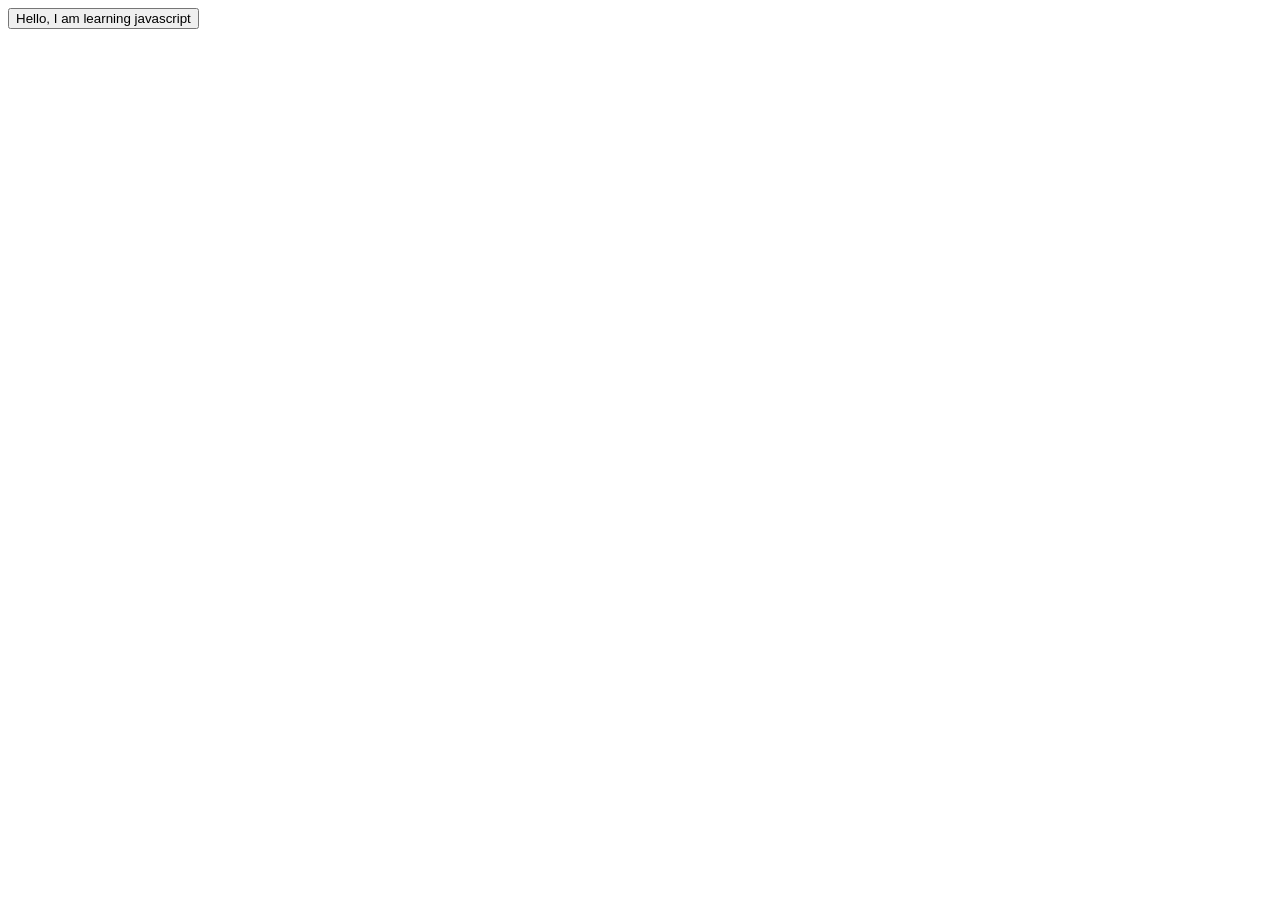
<file: index.html>
<!doctype html>
<html lang="en">
  <head>
    <meta charset="UTF-8" />
    <meta name="viewport" content="width=device-width, initial-scale=1.0" />
    <title>Document</title>
  </head>
  <body>
    <button onclick="whenClicked()">Hello, I am learning javascript</button>
  </body>

  <script>
    function whenClicked() {
      alert("you clicked on me!");
    }ka
  </script>
</html>
</file>
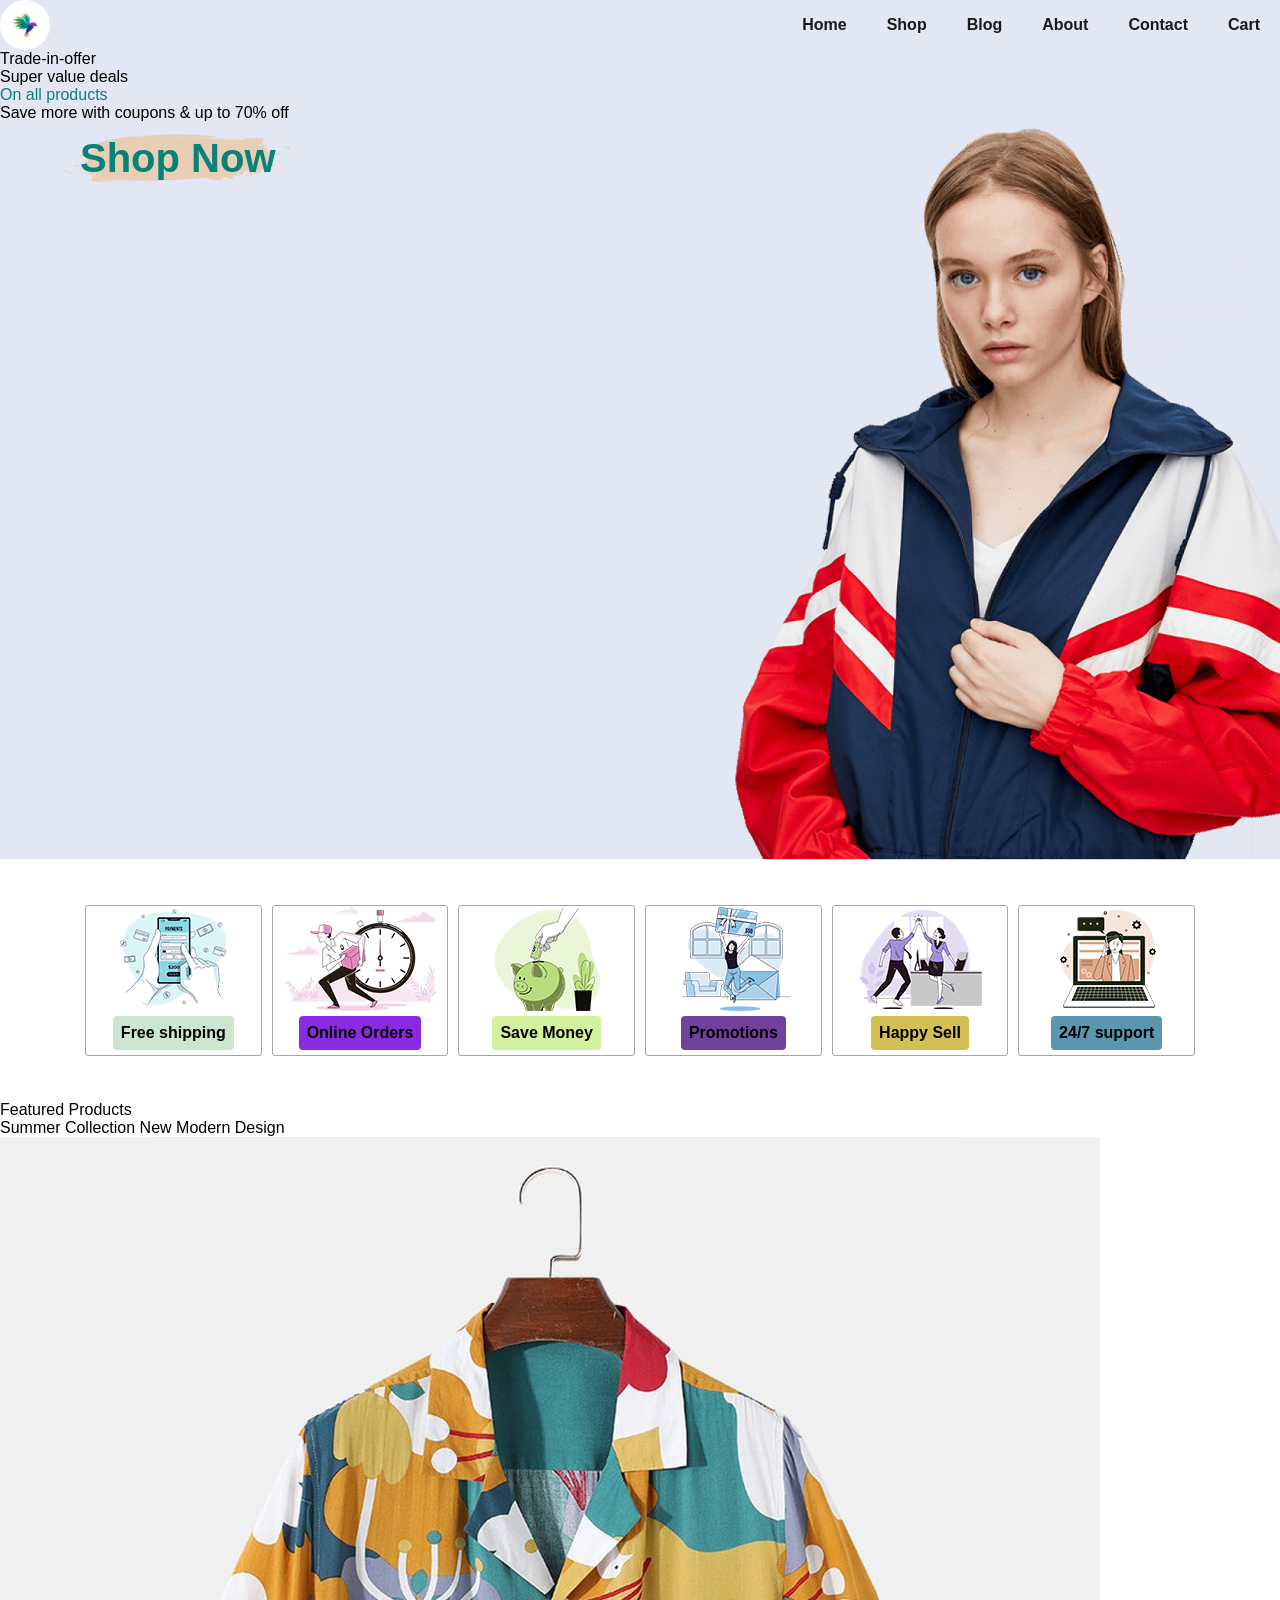
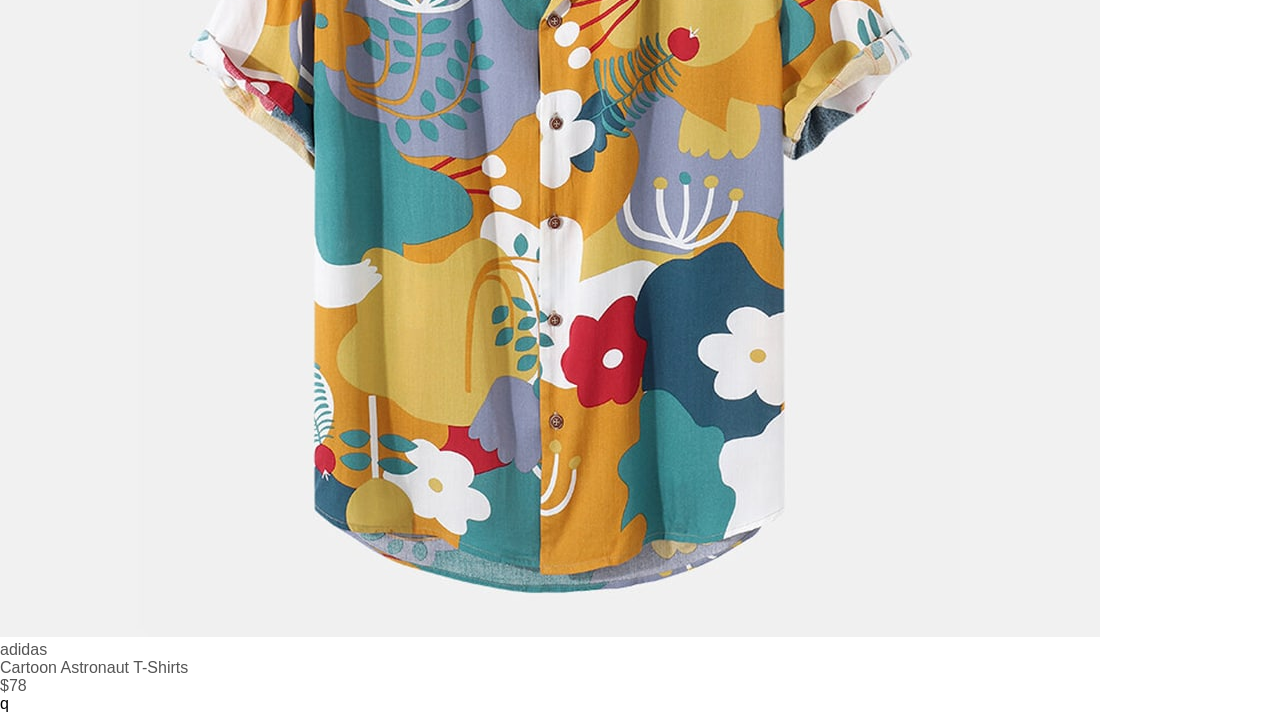
<file: ecommerce/index.html>
<!DOCTYPE html>
<html lang="en">
<head>
    <meta charset="UTF-8">
    <meta name="viewport" content="width=device-width, initial-scale=1.0">
    <title>Home Page</title>
    <link rel="stylesheet" href="./css/index.css">
</head>
<body>
    <section class="header">
        <img class="logo" src="./images/logo.jpg" alt="logo">
        <div>
            <ul id="navbar">
                <li><a href="">Home</a></li>
                <li><a href="">Shop</a></li>
                <li><a href="">Blog</a></li>
                <li><a href="">About</a></li>
                <li><a href="">Contact</a></li>
                <li><a href="">Cart</a></li>
            </ul>
        </div>
    </section>

    <section id="hero">
        <h4>Trade-in-offer</h4>
        <h2>Super value deals</h2>
        <h1>On all products</h1>
        <p>Save more with coupons & up to 70% off</p>
        <button class="normal">Shop Now</button>
    </section>

    <section id="features" class="section-p1">
        <div class="fe-box">
            <img src="./images/features/f1.png" alt="feature1">
            <h6>Free shipping</h6>
        </div>

        <div class="fe-box">
            <img src="./images/features/f2.png" alt="feature2">
            <h6>Online Orders</h6>
        </div>

        <div class="fe-box">
            <img src="./images/features/f3.png" alt="feature3">
            <h6>Save Money</h6>
        </div>

        <div class="fe-box">
            <img src="./images/features/f4.png" alt="feature4">
            <h6>Promotions</h6>
        </div>

        <div class="fe-box">
            <img src="./images/features/f5.png" alt="feature5">
            <h6>Happy Sell</h6>
        </div>

        <div class="fe-box">
            <img src="./images/features/f6.png" alt="feature6">
            <h6>24/7 support</h6>
        </div>
    </section>

    <section id="product1">
        <h2>Featured Products</h2>
        <p>Summer Collection New Modern Design</p>

        <div class="pro-container">
            <div class="pro">
                <img src="./images/products/f1.jpg" alt="product1">
                <div class="des">
                    <span>adidas</span>
                    <h5>Cartoon Astronaut T-Shirts</h5>
                </div>
            <h4>$78</h4>
            </div>
        </div>
    </section>

</body>
</html>q
</file>
<file: ecommerce/css/index.css>
/***
    The new CSS reset - version 1.11.3 (last updated 25.08.2024)
    GitHub page: https://github.com/elad2412/the-new-css-reset
***/

/*
    Remove all the styles of the "User-Agent-Stylesheet", except for the 'display' property
    - The "symbol *" part is to solve Firefox SVG sprite bug
    - The "html" element is excluded, otherwise a bug in Chrome breaks the CSS hyphens property (https://github.com/elad2412/the-new-css-reset/issues/36)
 */
*:where(:not(html, iframe, canvas, img, svg, video, audio):not(svg *, symbol *)) {
    all: unset;
    display: revert;
}

/* Preferred box-sizing value */
*,
*::before,
*::after {
    box-sizing: border-box;
    font-family: "spartan", sans-serif;
}

/* Fix mobile Safari increase font-size on landscape mode */
html {
    -moz-text-size-adjust: none;
    -webkit-text-size-adjust: none;
    text-size-adjust: none;
}

/* Reapply the pointer cursor for anchor tags */
a, button {
    cursor: revert;
}

/* Remove list styles (bullets/numbers) */
ol, ul, menu, summary {
    list-style: none;
}

/* Firefox: solve issue where nested ordered lists continue numbering from parent (https://bugzilla.mozilla.org/show_bug.cgi?id=1881517) */
ol {
    counter-reset: revert;
}

/* For images to not be able to exceed their container */
img {
    max-inline-size: 100%;
    max-block-size: 100%;
}

/* removes spacing between cells in tables */
table {
    border-collapse: collapse;
}

/* Safari - solving issue when using user-select:none on the <body> text input doesn't working */
input, textarea {
    -webkit-user-select: auto;
}

/* revert the 'white-space' property for textarea elements on Safari */
textarea {
    white-space: revert;
}

/* minimum style to allow to style meter element */
meter {
    -webkit-appearance: revert;
    appearance: revert;
}

/* preformatted text - use only for this feature */
:where(pre) {
    all: revert;
    box-sizing: border-box;
}

/* reset default text opacity of input placeholder */
::placeholder {
    color: unset;
}

/* fix the feature of 'hidden' attribute.
   display:revert; revert to element instead of attribute */
:where([hidden]) {
    display: none;
}

/* revert for bug in Chromium browsers
   - fix for the content editable attribute will work properly.
   - webkit-user-select: auto; added for Safari in case of using user-select:none on wrapper element*/
:where([contenteditable]:not([contenteditable="false"])) {
    -moz-user-modify: read-write;
    -webkit-user-modify: read-write;
    overflow-wrap: break-word;
    -webkit-line-break: after-white-space;
    -webkit-user-select: auto;
}

/* apply back the draggable feature - exist only in Chromium and Safari */
:where([draggable="true"]) {
    -webkit-user-drag: element;
}

/* Revert Modal native behavior */
:where(dialog:modal) {
    all: revert;
    box-sizing: border-box;
}

/* Remove details summary webkit styles */
::-webkit-details-marker {
    display: none;
}

.section-p1 {
    padding: 40px 80px;
}

button.normal {
    font-size: 40px;
    font-weight: 600;
    padding: 15px 30px;
    color: #000;
    background-color: #fff;
    border-radius: 4px;
    cursor: pointer;
    border: none;
    outline: none;
    transition: 0.2s;
}

/* header */
.header {
    display: flex;
    justify-content: space-between;
    align-items: center;
    background-color: #e3e6f3;
}

.header .logo {
    border-radius: 50%;
}

#navbar {
    display: flex;
    justify-content: space-between;
}

/* list items */
#navbar li {
    list-style: none;
    padding: 0 20px;
}

/* list links */
#navbar li a{
    text-decoration: none;
    font-weight: 600;
    font-size: 16px;
    color: #1a1a1a;
}

/* on hover */
#navbar li a:hover {
    color: #088178;
}

/* header image */
.header img {
    height: 50px;
    width: 50px;
}



/* hero section */
#hero {
    display: flex;
    flex-direction: column;
    justify-items: center;
    align-items: flex-start;
    height: 90vh;
    background-image: url("../images/hero4.png");
    background-position: top 25%;
    background-repeat: no-repeat;
    background-size: cover;
}

#hero h1 {
    color: #088178;
}

#hero button {
    background-color: transparent;
    background-image: url("../images/button.png");
    background-repeat: no-repeat;
    background-position: center;
    color: #088178;
    border: 0;
    padding: 14px 80px;
    cursor: pointer;
    font-weight: 700;
}

/* features section */
#features {
    display: flex;
    justify-content: center;
    align-items: center;
}
#features .fe-box{
    border: 1px rgb(167, 164, 164) solid;
    border-radius: 3px;
    width: 18%;
    display: flex;
    flex-direction: column;
    align-items: center;
    justify-content: center;
    margin: 5px;
}

#features .fe-box:hover {
    box-shadow: 0 0 3px 3px rgb(221, 221, 223);
}
#features .fe-box h6{
    background-color: #cce7d0;
    font-size: 16px;
    font-weight: 700;
    padding: 8px;
    border-radius: 4px;
    margin: 5px;
}

#features .fe-box:nth-child(2) h6 {
    background-color: blueviolet;
} 

#features .fe-box:nth-child(3) h6 {
    background-color: rgb(210, 241, 159);
} 

#features .fe-box:nth-child(4) h6 {
    background-color: rgb(113, 66, 156);
} 

#features .fe-box:nth-child(5) h6 {
    background-color: rgb(211, 192, 82);
} 
#features .fe-box:nth-child(6) h6 {
    background-color: rgb(91, 150, 177);
} 


#product1 .pro-container {
    display: flex;
    flex-direction: column;
    color: #555
}
</file>
